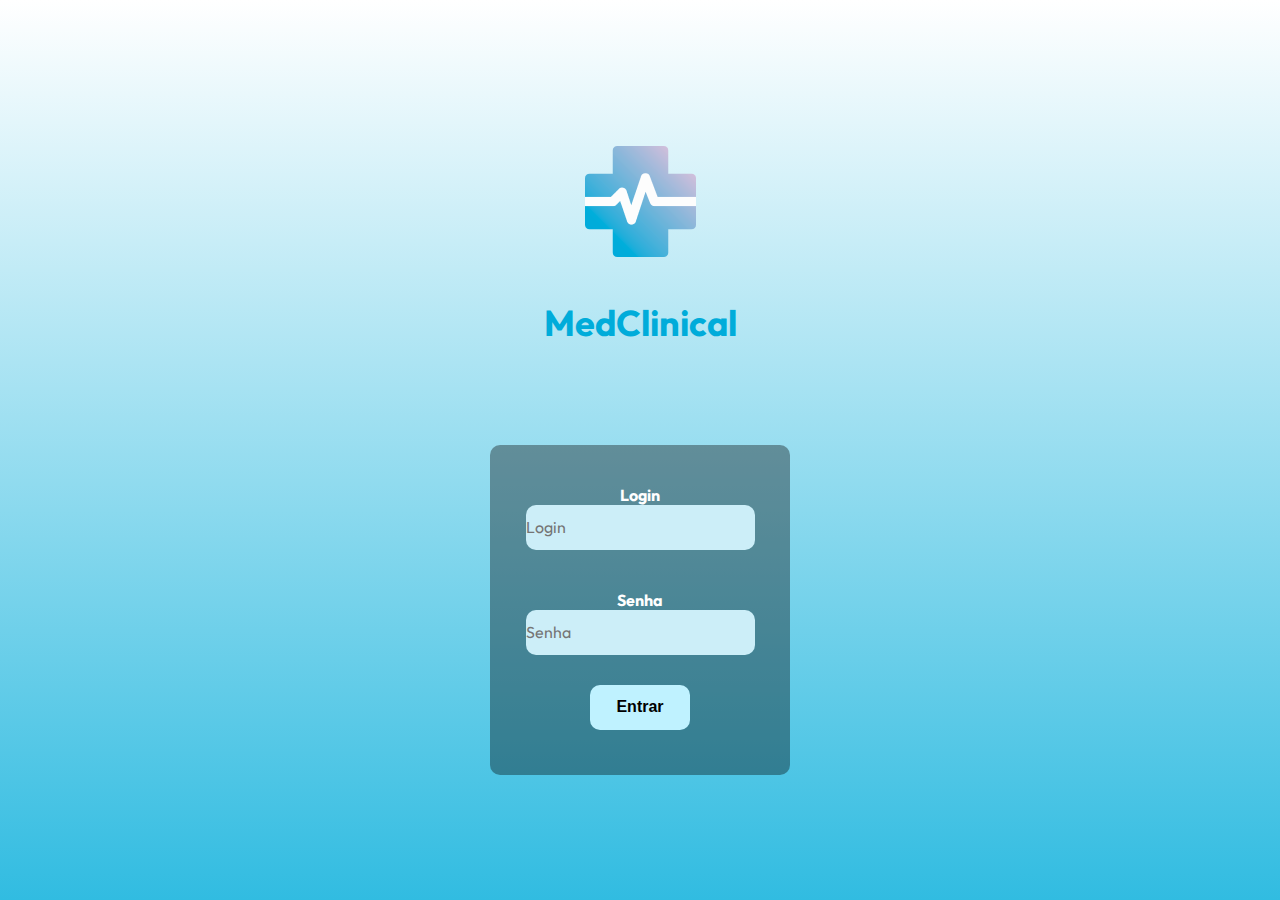
<file: index.html>
<!DOCTYPE html>
<html lang="pt-br">
  <head>
    <link rel="preconnect" href="https://fonts.googleapis.com" />
    <link rel="preconnect" href="https://fonts.gstatic.com" crossorigin />
    <link
      href="https://fonts.googleapis.com/css2?family=Outfit:wght@400;700&display=swap"
      rel="stylesheet"
    />

    <meta charset="UTF-8" />
    <meta name="viewport" content="width=device-width, initial-scale=1.0" />
    <title>MedClinical</title>
    <link rel="stylesheet" href="style.css" />
    <script src="funcoes.js"></script>
  </head>
  <body>
    <img class="logo" src="./images/logo.png" alt="Logo" />

    <h1>MedClinical</h1>

    <form action="telaDpsLogin.html">
      <label for="login">Login</label>
      <input type="text" id="login" placeholder="Login" />

      <label for="password">Senha</label>
      <input type="password" id="password" placeholder="Senha" />

      <button type="submit">Entrar</button>
    </form>
  </body>
</html>
</file>
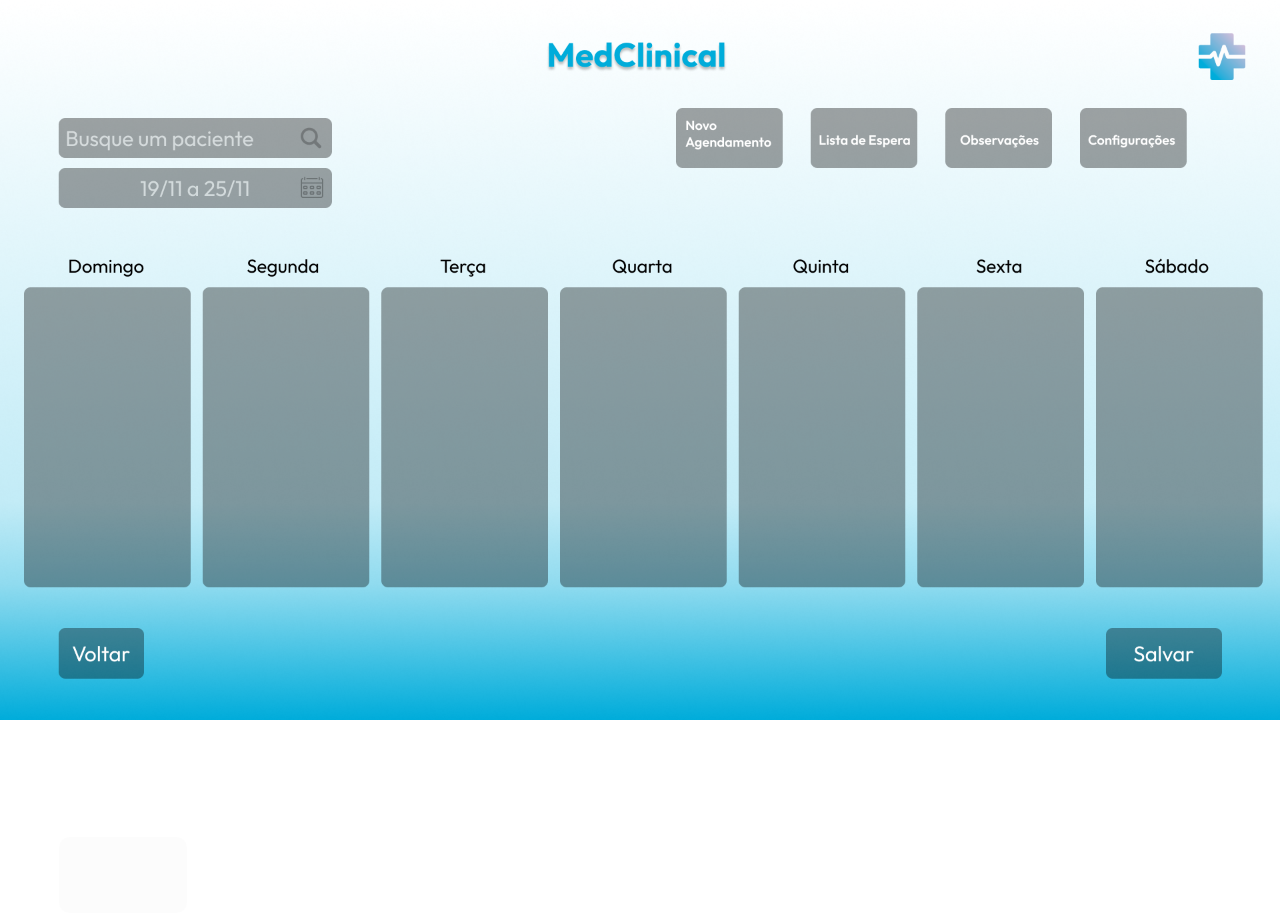
<file: agenda.html>
<!DOCTYPE html>
<html lang="pt-br">
  <head>
    <meta charset="UTF-8" />
    <meta name="viewport" content="width=device-width, initial-scale=1.0" />
    <title>Agenda</title>

    <link rel="stylesheet" href="agenda.css" />
    <script src="/funcoes.js"></script>
  </head>
  <body>
    <img src="./images/Agenda.png" alt="Agenda" />
    <button onclick="voltarTelaDps()"></button>
  </body>
</html>
</file>
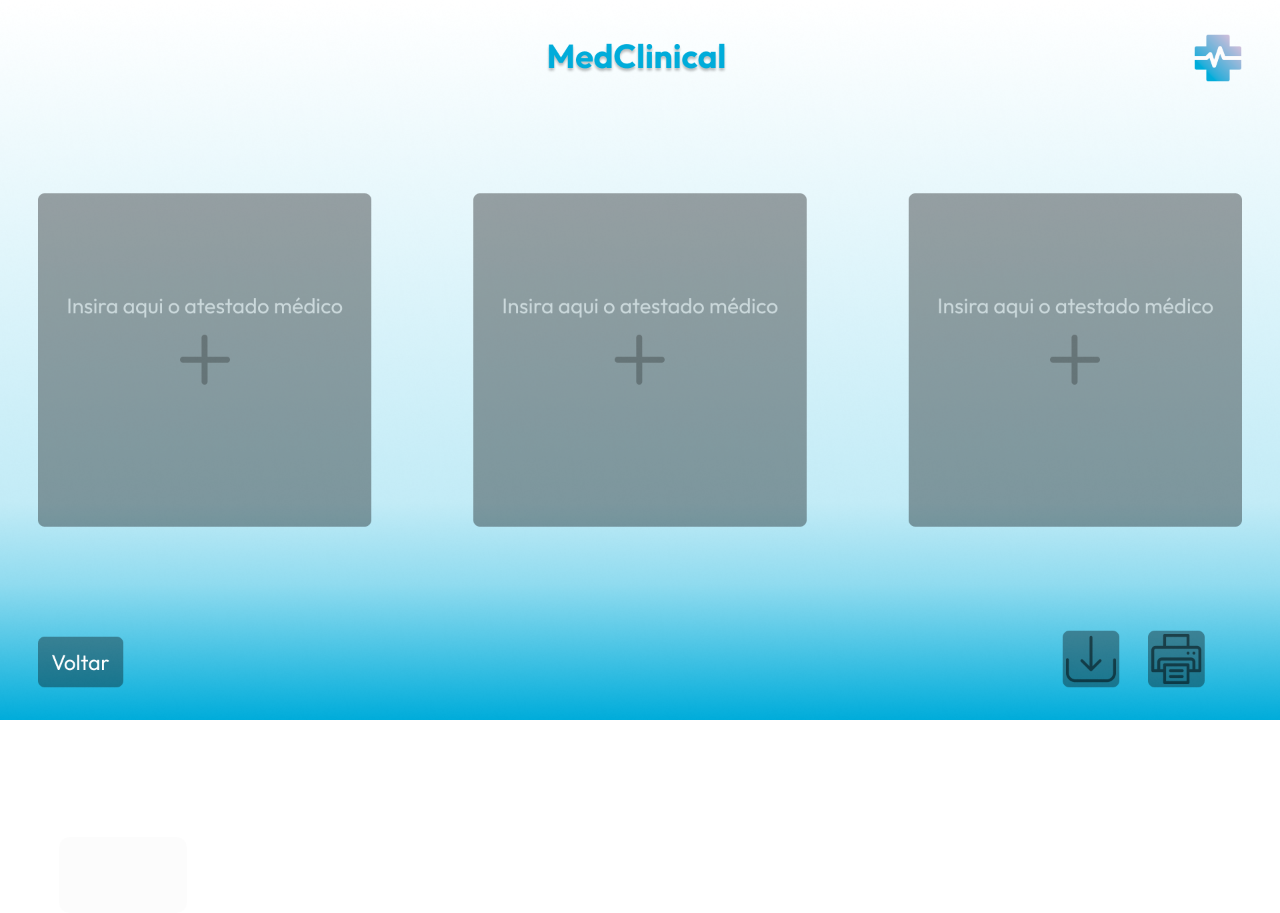
<file: atestados.html>
<!DOCTYPE html>
<html lang="pt-br">
  <head>
    <meta charset="UTF-8" />
    <meta name="viewport" content="width=device-width, initial-scale=1.0" />
    <title>Atestados</title>

    <link rel="stylesheet" href="atestados.css" />
    <script src="/funcoes.js"></script>
  </head>
  <body>
    <img src="./images/Atestado.png" alt="Agenda" />
    <button onclick="voltarTelaDps()"></button>
  </body>
</html>
</file>
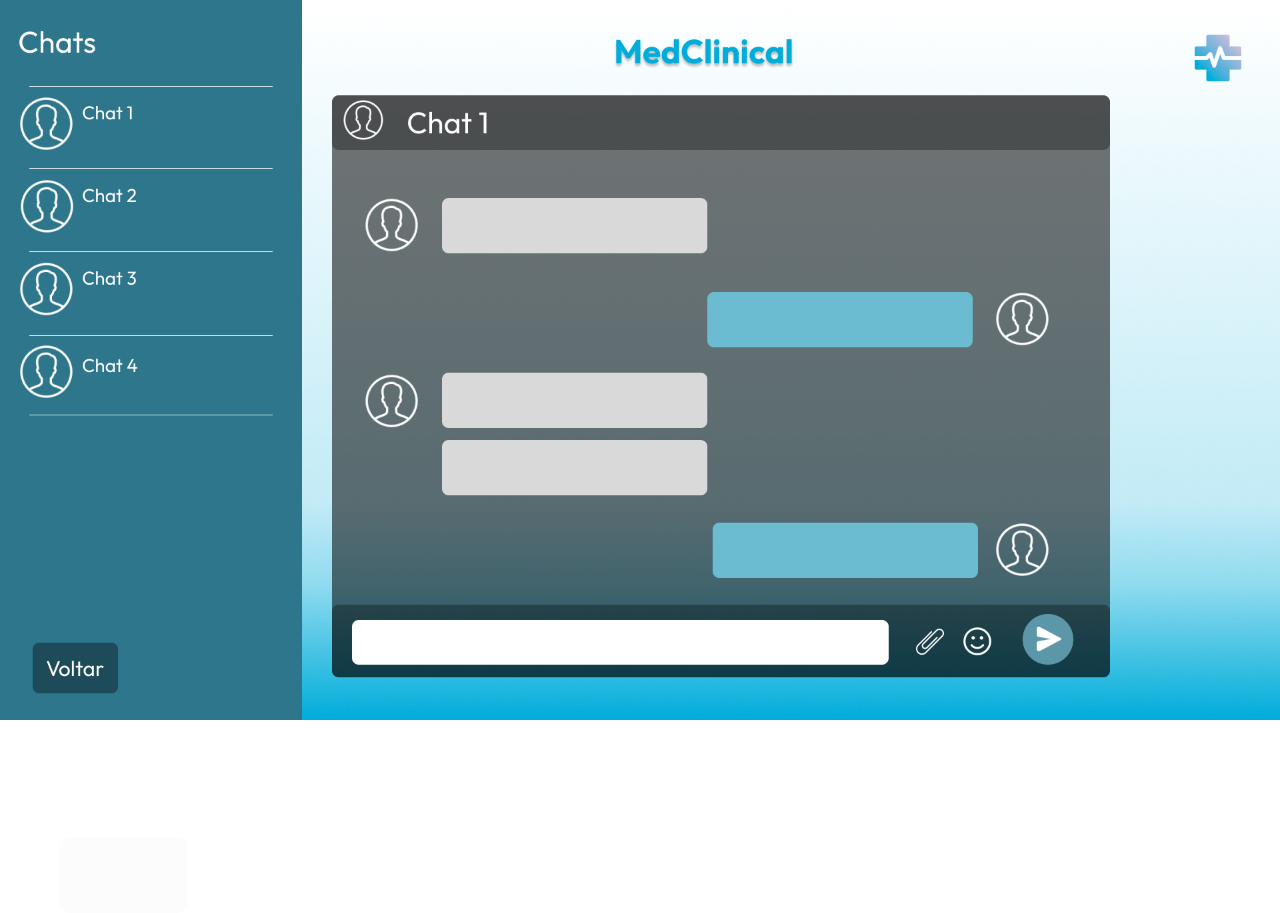
<file: chat.html>
<!DOCTYPE html>
<html lang="pt-br">
  <head>
    <meta charset="UTF-8" />
    <meta name="viewport" content="width=device-width, initial-scale=1.0" />
    <title>Chat</title>

    <link rel="stylesheet" href="chat.css" />
    <script src="/funcoes.js"></script>
  </head>
  <body>
    <img src="./images/Chat.png" alt="Chat" />
    <button onclick="voltarTelaDps()"></button>
  </body>
</html>
</file>
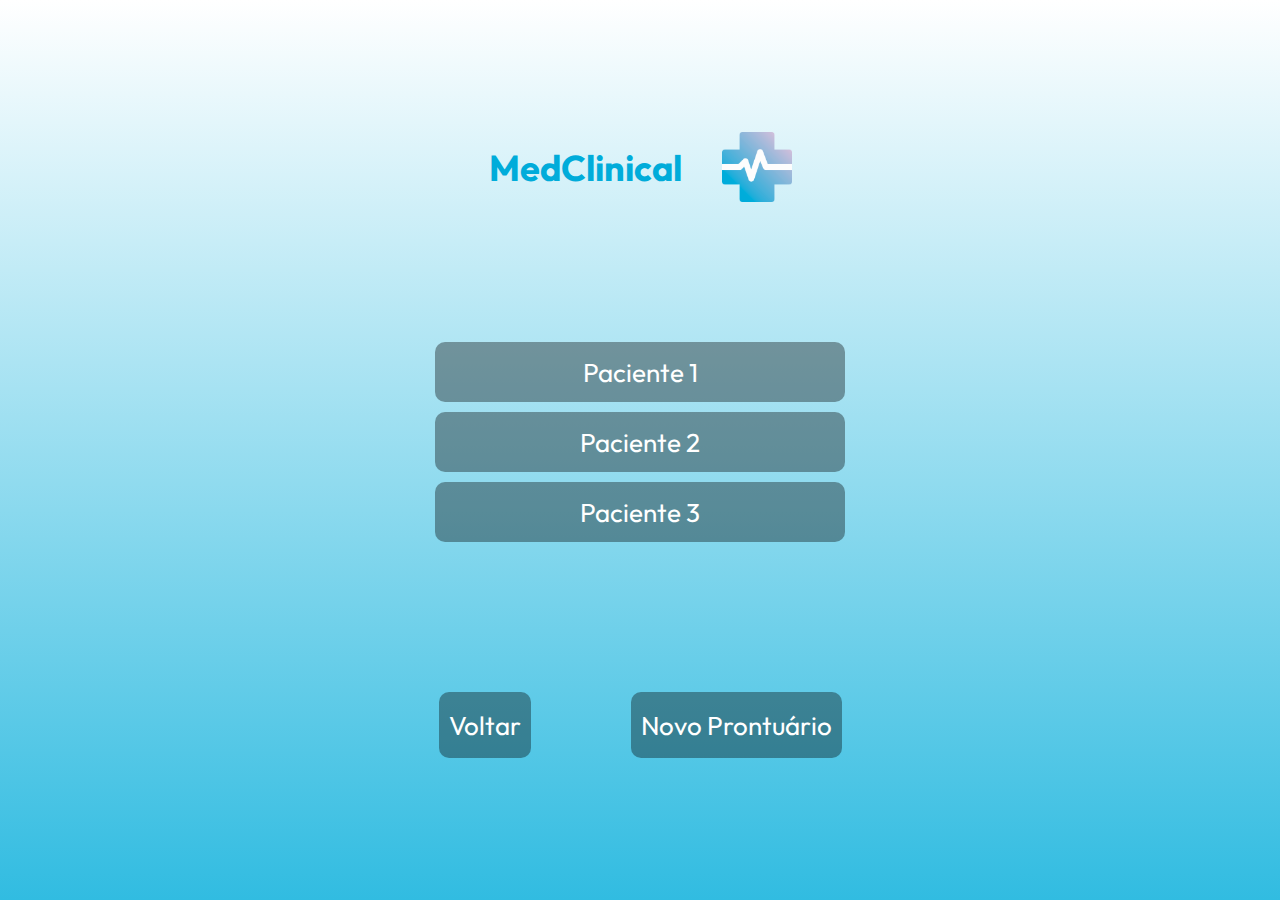
<file: medicalHistory.html>
<!DOCTYPE html>
<html lang="pt-br">
  <head>
    <link rel="preconnect" href="https://fonts.googleapis.com" />
    <link rel="preconnect" href="https://fonts.gstatic.com" crossorigin />
    <link
      href="https://fonts.googleapis.com/css2?family=Outfit:wght@400;700&display=swap"
      rel="stylesheet"
    />

    <meta charset="UTF-8" />
    <meta name="viewport" content="width=device-width, initial-scale=1.0" />
    <title>Prontuário</title>

    <link rel="stylesheet" href="medicalHistory.css" />
    <script src="/funcoes.js"></script>
  </head>
  <body>
    <header>
      <h1>MedClinical</h1>
      <img class="logo" src="./images/logo.png" alt="Logo" />
    </header>

    <main>
      <button>Paciente 1</button>
      <button>Paciente 2</button>
      <button>Paciente 3</button>
    </main>

    <footer>
      <button onclick="voltarTelaDps()">Voltar</button>
      <button onclick="novoProntuario()">Novo Prontuário</button>
    </footer>
  </body>
</html>
</file>
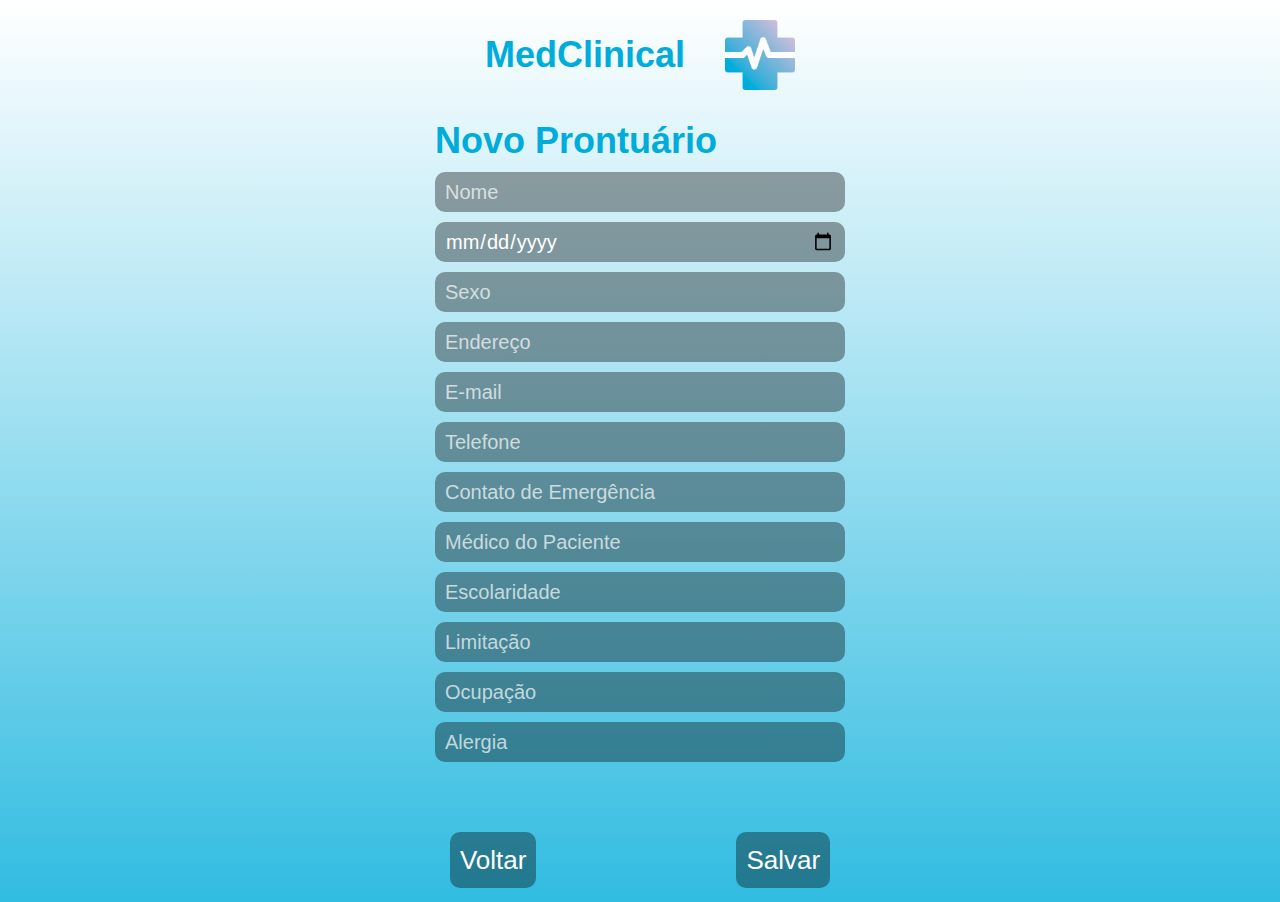
<file: novoProntuario.html>
<!DOCTYPE html>
<html lang="pt-br">
  <head>
    <meta charset="UTF-8" />
    <meta name="viewport" content="width=device-width, initial-scale=1.0" />
    <title>Novo Prontuário</title>

    <link rel="stylesheet" href="novoProntuario.css" />
    <script src="/funcoes.js"></script>
  </head>
  <body>
    <header>
      <h1>MedClinical</h1>
      <img class="logo" src="./images/logo.png" alt="Logo" />
    </header>
    <main>
      <h1>Novo Prontuário</h1>
      <input type="text" id="name" placeholder="Nome" />
      <input type="date" id="dateBirth" placeholder="Data de Nascimento" />
      <input type="text" id="gender" placeholder="Sexo" />
      <input type="text" id="address" placeholder="Endereço" />
      <input type="email" id="email" placeholder="E-mail" />
      <input type="phone" id="phone" placeholder="Telefone" />
      <input
        type="phone"
        id="emergencyContact"
        placeholder="Contato de Emergência"
      />
      <input type="text" id="doctor" placeholder="Médico do Paciente" />
      <input type="text" id="education" placeholder="Escolaridade" />
      <input type="text" id="limitation" placeholder="Limitação" />
      <input type="text" id="occupation" placeholder="Ocupação" />
      <input type="text" id="allergy" placeholder="Alergia" />
    </main>
    <footer>
      <button onclick="prontuario()">Voltar</button>
      <button type="submit" onclick="prontuario()">Salvar</button>
    </footer>
  </body>
</html>
</file>
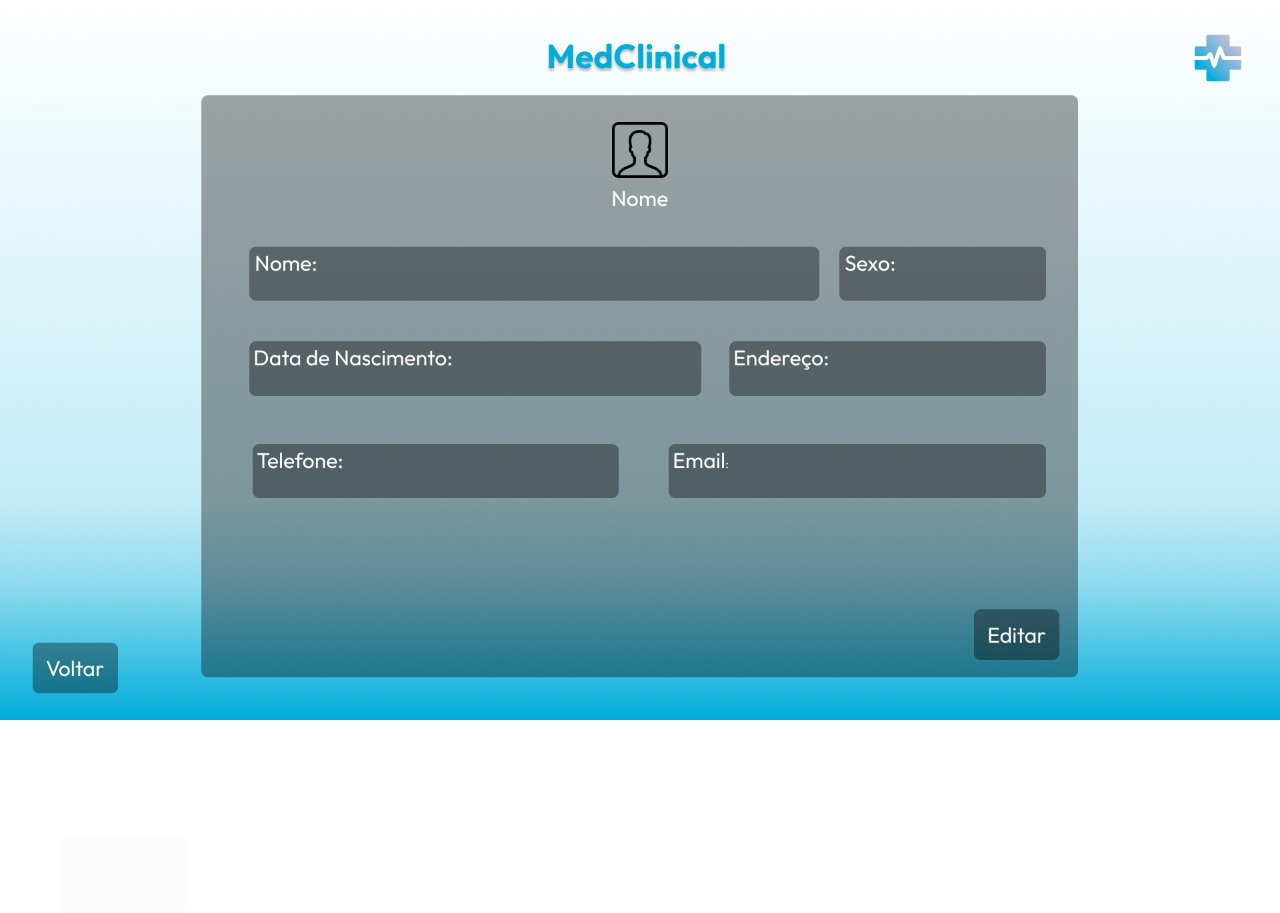
<file: perfil.html>
<!DOCTYPE html>
<html lang="pt-br">
  <head>
    <meta charset="UTF-8" />
    <meta name="viewport" content="width=device-width, initial-scale=1.0" />
    <title>Perfil</title>

    <link rel="stylesheet" href="perfil.css" />
    <script src="/funcoes.js"></script>
  </head>
  <body>
    <img src="./images/Perfil.png" alt="Perfil" />
    <button onclick="voltarTelaDps()"></button>
  </body>
</html>
</file>
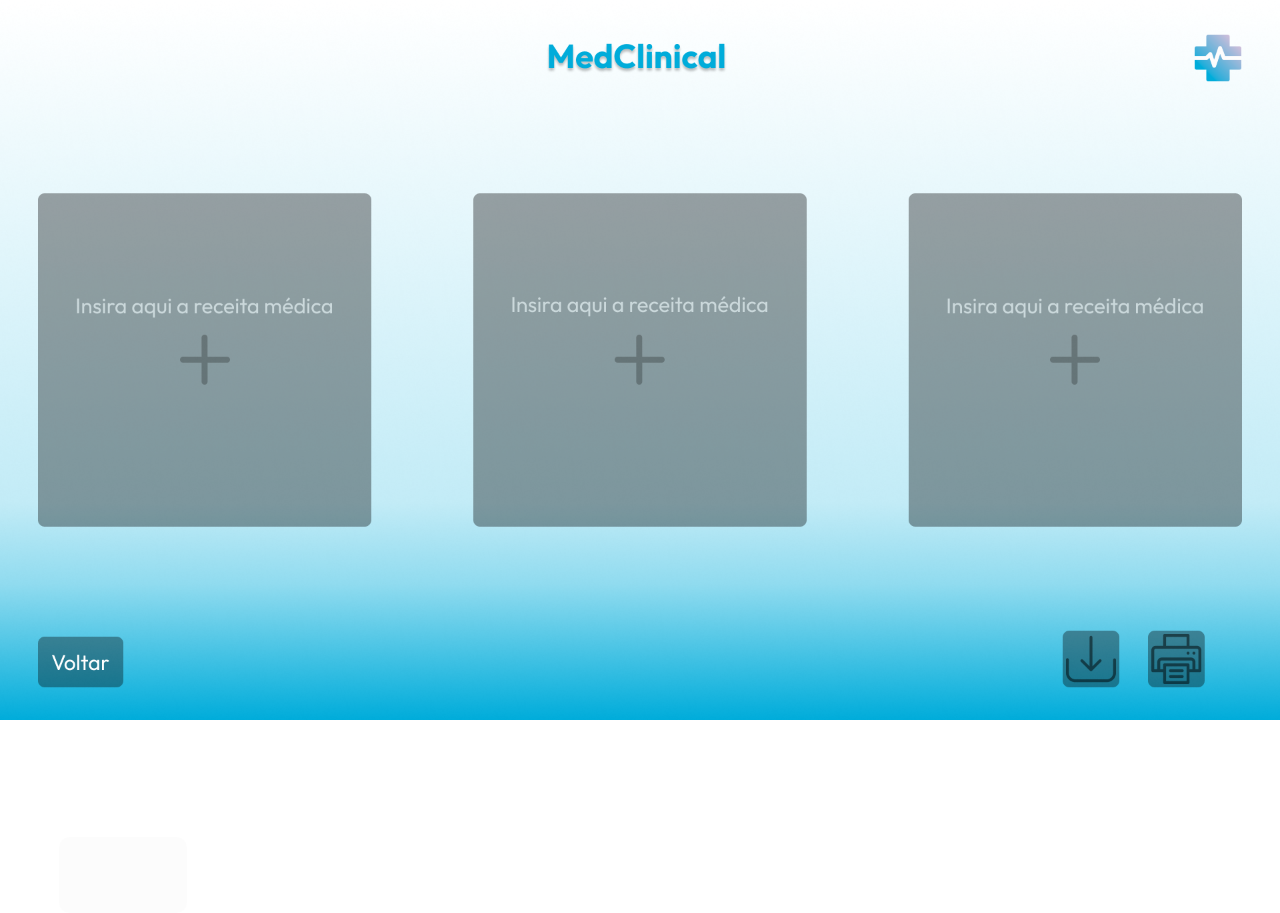
<file: receitas.html>
<!DOCTYPE html>
<html lang="pt-br">
  <head>
    <meta charset="UTF-8" />
    <meta name="viewport" content="width=device-width, initial-scale=1.0" />
    <title>Receitas Médicas</title>

    <link rel="stylesheet" href="receitas.css" />
    <script src="/funcoes.js"></script>
  </head>
  <body>
    <img src="./images/Receita.png" alt="Agenda" />
    <button onclick="voltarTelaDps()"></button>
  </body>
</html>
</file>
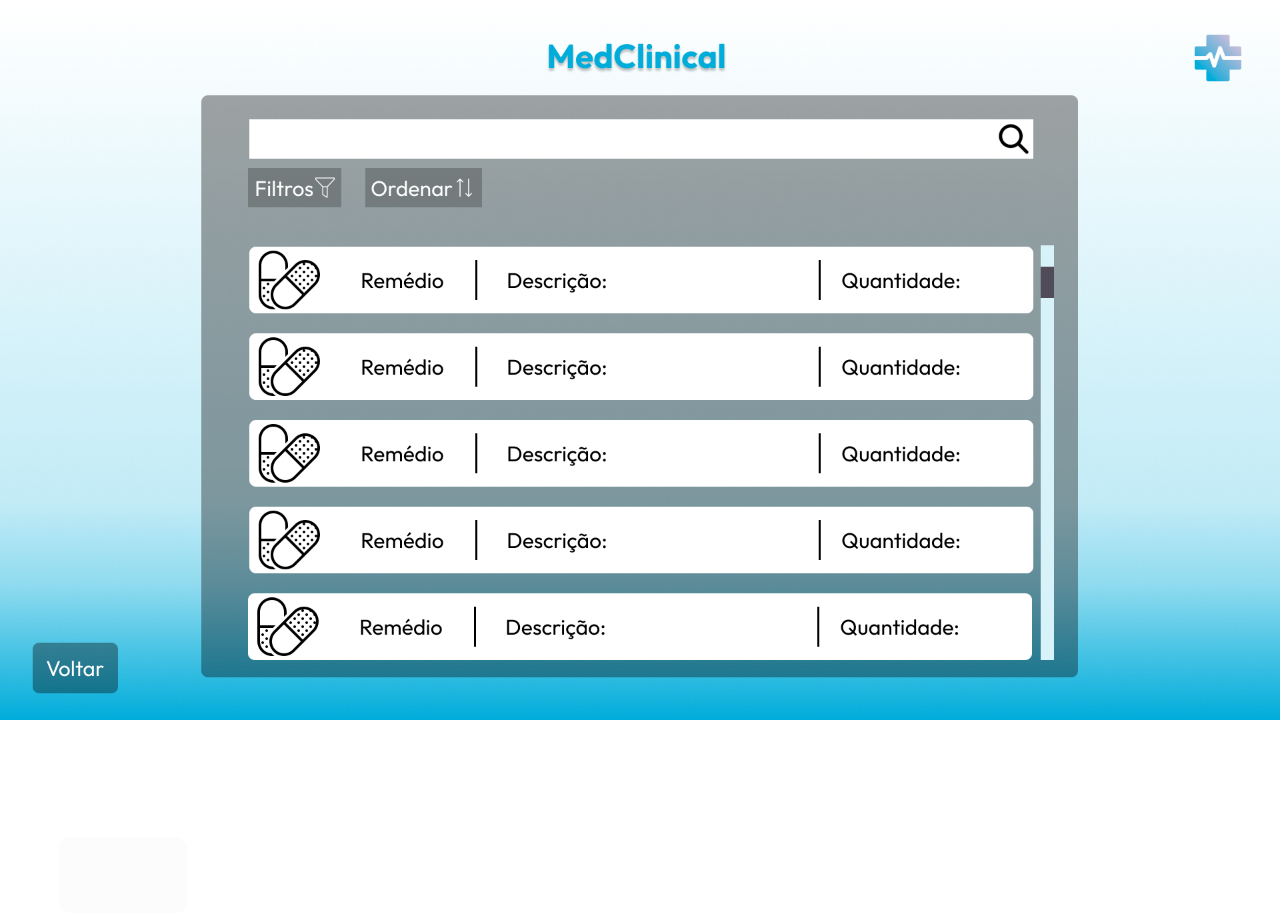
<file: remedios.html>
<!DOCTYPE html>
<html lang="pt-br">
  <head>
    <meta charset="UTF-8" />
    <meta name="viewport" content="width=device-width, initial-scale=1.0" />
    <title>Remedios</title>

    <link rel="stylesheet" href="remedios.css" />
    <script src="/funcoes.js"></script>
  </head>
  <body>
    <img src="./images/Remedios.png" alt="Remedios" />
    <button onclick="voltarTelaDps()"></button>
  </body>
</html>
</file>
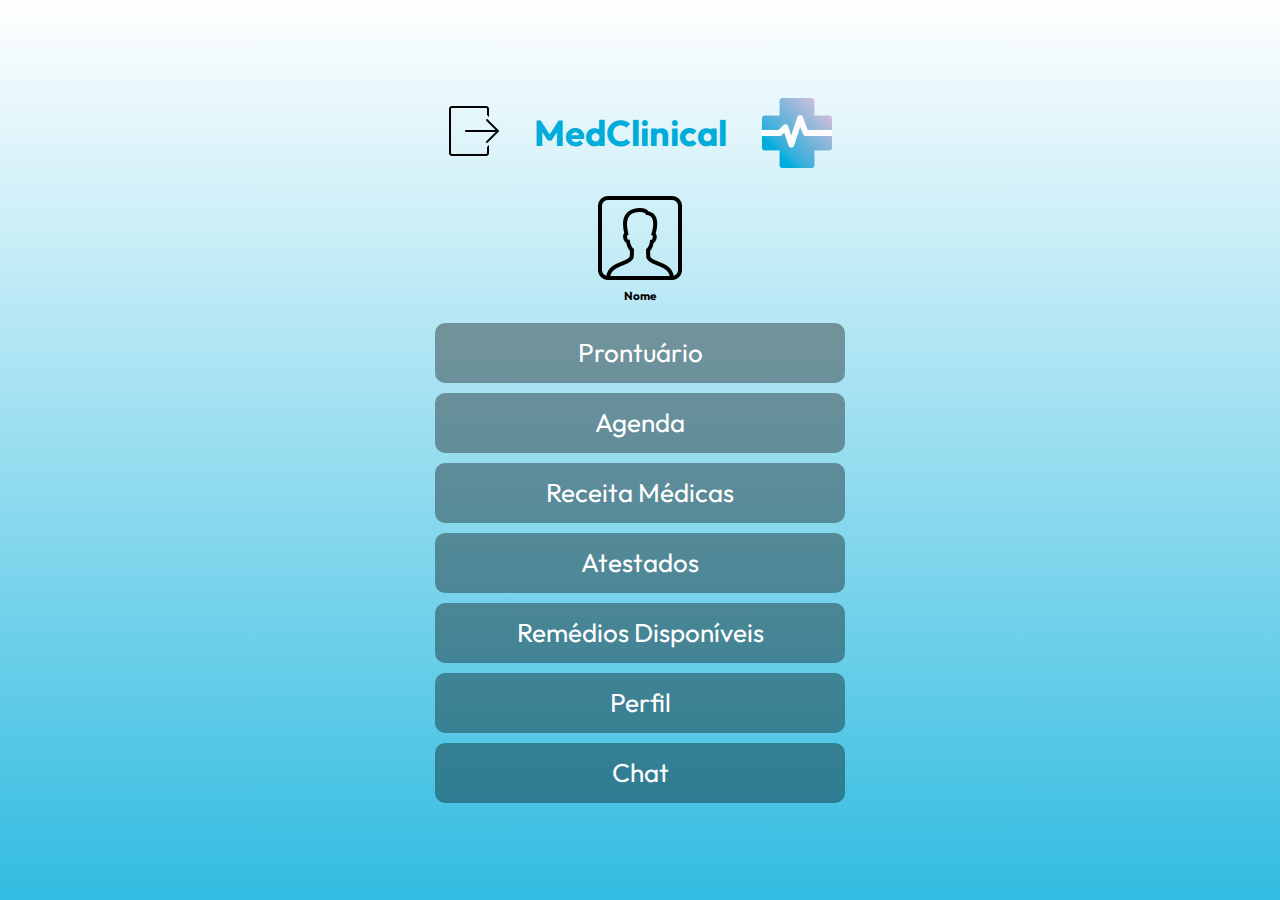
<file: telaDpsLogin.html>
<!DOCTYPE html>
<html lang="pt-br">
  <head>
    <link rel="preconnect" href="https://fonts.googleapis.com" />
    <link rel="preconnect" href="https://fonts.gstatic.com" crossorigin />
    <link
      href="https://fonts.googleapis.com/css2?family=Outfit:wght@400;700&display=swap"
      rel="stylesheet"
    />

    <meta charset="UTF-8" />
    <meta name="viewport" content="width=device-width, initial-scale=1.0" />
    <title>MedClinical</title>
    <link rel="stylesheet" href="telaDpslogin.css" />
    <script src="/funcoes.js"></script>
  </head>
  <body>
    <header>
      <button onclick="sair()">
        <img src="./images/sair.png" alt="Botao Sair" />
      </button>
      <h1>MedClinical</h1>
      <img class="logo" src="./images/logo.png" alt="Logo" />
    </header>
    <div class="dados">
      <img src="./images/usuario.png" alt="usuario" />
      <h3>Nome</h3>
    </div>
    <main>
      <button onclick="prontuario()">Prontuário</button>
      <button onclick="agenda()">Agenda</button>
      <button onclick="receitas()">Receita Médicas</button>
      <button onclick="atestados()">Atestados</button>
      <button onclick="remedios()">Remédios Disponíveis</button>
      <button onclick="perfil()">Perfil</button>
      <button onclick="chat()">Chat</button>
    </main>
  </body>
</html>
</file>
<file: style.css>
* {
  padding: 0;
  margin: 0;
  box-sizing: border-box;
}

:root {
  font-size: 62.5%;
}

html,
body,
input {
  font-family: "Outfit", sans-serif;
}

body {
  box-sizing: content-box;

  display: flex;
  flex-direction: column;
  justify-content: center;
  align-items: center;
  min-height: 100vh;

  background-image: linear-gradient(#fff, #31bce1);
}

.logo {
  width: 111px;

  padding: 2rem 0 4.3rem;
}

h1 {
  font-size: 3.6rem;
  color: #00acda;
  margin-bottom: 10rem;
  font-weight: bold;
}

form {
  display: flex;
  flex-direction: column;
  align-items: center;

  width: 30rem;
  height: 33rem;
  background-color: rgba(0, 0, 0, 0.36);
  border: none;
  border-radius: 1rem;
}

form input {
  border-radius: 1rem;
  height: 4.5rem;
  border: none;
  font-size: 1.6rem;

  background-color: #cceef8;
}

form label {
  color: #fff;
  font-weight: bold;
  font-size: 1.6rem;
  padding: 4rem 0 0;
}

form button {
  margin-top: 3rem;
  background-color: #bff2ff;
  width: 10rem;
  height: 4.5rem;
  border: none;

  border-radius: 1rem;

  font-size: 1.6rem;
  font-weight: bold;

  cursor: pointer;
}

form button:hover {
  background-color: #98eaff;
}
</file>
<file: agenda.css>
* {
  padding: 0;
  margin: 0;
  box-sizing: border-box;
}

:root {
  font-size: 62.5%;
}

body img {
  width: 100%;
  height: auto;
  display: block;
}

body button {
  height: 7.6rem;
  width: 12.8rem;
  padding: 1rem;
  border-radius: 1rem;
  border: none;
  position: absolute;
  left: 4.6%;
  top: 93%;
  background-color: rgba(0, 0, 0, 0.01);
}
</file>
<file: atestados.css>
* {
  padding: 0;
  margin: 0;
  box-sizing: border-box;
}

:root {
  font-size: 62.5%;
}

body img {
  width: 100%;
  height: auto;
  display: block;
}

body button {
  height: 7.6rem;
  width: 12.8rem;
  padding: 1rem;
  border-radius: 1rem;
  border: none;
  position: absolute;
  left: 4.6%;
  top: 93%;
  background-color: rgba(0, 0, 0, 0.01);
}
</file>
<file: chat.css>
* {
  padding: 0;
  margin: 0;
  box-sizing: border-box;
}

:root {
  font-size: 62.5%;
}

body img {
  width: 100%;
  height: auto;
  display: block;
}

body button {
  height: 7.6rem;
  width: 12.8rem;
  padding: 1rem;
  border-radius: 1rem;
  border: none;
  position: absolute;
  left: 4.6%;
  top: 93%;
  background-color: rgba(0, 0, 0, 0.01);
}
</file>
<file: medicalHistory.css>
* {
  padding: 0;
  margin: 0;
  box-sizing: border-box;
}

:root {
  font-size: 62.5%;
}

html,
body,
input,
button {
  font-family: "Outfit", sans-serif;
}

header .logo {
  width: 7rem;
}

body {
  background-image: linear-gradient(#fff, #31bce1);
  min-height: 100vh;

  display: flex;
  flex-direction: column;
  align-items: center;
  justify-content: center;
}

header {
  display: flex;
  justify-content: center;
  align-items: center;
  gap: 4rem;
}

h1 {
  font-size: 3.6rem;
  color: #00acda;
  font-weight: bold;
}

main {
  display: flex;
  flex-direction: column;
  justify-content: center;
  gap: 1rem;
  height: 48rem;
  width: 41rem;
}

main button {
  display: flex;
  align-items: center;
  justify-content: center;
  border: none;
  border-radius: 1rem;
  height: 6rem;
  background-color: rgba(0, 0, 0, 0.36);
  color: #fff;
  font-size: 2.6rem;
}

main button:hover {
  background-color: rgba(0, 0, 0, 0.5);
}

footer {
  display: flex;
  gap: 10rem;
  padding: 10px;
  text-align: center;
}

footer button {
  border: none;
  height: 6.6rem;
  font-size: 2.6rem;
  padding: 1rem;
  background-color: rgba(0, 0, 0, 0.36);
  color: #fff;
  border-radius: 1rem;
}

footer button:hover {
  background-color: rgba(0, 0, 0, 0.5);
}
</file>
<file: novoProntuario.css>
* {
  padding: 0;
  margin: 0;
  box-sizing: border-box;
}

:root {
  font-size: 62.5%;
}

html,
body,
input,
button {
  font-family: "Outfit", sans-serif;
}

header .logo {
  width: 7rem;
}

body {
  background-image: linear-gradient(#fff, #31bce1);
  min-height: 100vh;

  display: flex;
  flex-direction: column;
  align-items: center;
  justify-content: center;
}

header {
  display: flex;
  justify-content: center;
  align-items: center;
  gap: 4rem;
  margin-top: 2rem;
}

h1 {
  font-size: 3.6rem;
  color: #00acda;
  font-weight: bold;
}

main {
  display: flex;
  flex-direction: column;
  justify-content: center;
  gap: 1rem;
  width: 41rem;

  margin-top: 3rem;
  margin-bottom: 6rem;
}

main input {
  border-radius: 1rem;
  border: none;
  padding: 1rem;
  background-color: rgba(0, 0, 0, 0.36);
  color: #fff;
  font-size: 2rem;
  height: 4rem;
}

main input::placeholder {
  color: rgba(255, 255, 255, 0.7);
}

footer {
  display: flex;
  gap: 20rem;
  padding: 1rem;
  text-align: center;
  height: 8rem;
  bottom: 0;
}

footer button {
  border: none;
  height: 5.6rem;
  font-size: 2.6rem;
  padding: 1rem;
  background-color: rgba(0, 0, 0, 0.36);
  color: #fff;
  border-radius: 1rem;
}

footer button:hover {
  background-color: rgba(0, 0, 0, 0.5);
}
</file>
<file: perfil.css>
* {
  padding: 0;
  margin: 0;
  box-sizing: border-box;
}

:root {
  font-size: 62.5%;
}

body img {
  width: 100%;
  height: auto;
  display: block;
}

body button {
  height: 7.6rem;
  width: 12.8rem;
  padding: 1rem;
  border-radius: 1rem;
  border: none;
  position: absolute;
  left: 4.6%;
  top: 93%;
  background-color: rgba(0, 0, 0, 0.01);
}
</file>
<file: receitas.css>
* {
  padding: 0;
  margin: 0;
  box-sizing: border-box;
}

:root {
  font-size: 62.5%;
}

body img {
  width: 100%;
  height: auto;
  display: block;
}

body button {
  height: 7.6rem;
  width: 12.8rem;
  padding: 1rem;
  border-radius: 1rem;
  border: none;
  position: absolute;
  left: 4.6%;
  top: 93%;
  background-color: rgba(0, 0, 0, 0.01);
}
</file>
<file: remedios.css>
* {
  padding: 0;
  margin: 0;
  box-sizing: border-box;
}

:root {
  font-size: 62.5%;
}

body img {
  width: 100%;
  height: auto;
  display: block;
}

body button {
  height: 7.6rem;
  width: 12.8rem;
  padding: 1rem;
  border-radius: 1rem;
  border: none;
  position: absolute;
  left: 4.6%;
  top: 93%;
  background-color: rgba(0, 0, 0, 0.01);
}
</file>
<file: telaDpslogin.css>
* {
  padding: 0;
  margin: 0;
  box-sizing: border-box;
}

:root {
  font-size: 62.5%;
}

html,
body,
input,
button {
  font-family: "Outfit", sans-serif;
}

header .logo {
  width: 7rem;
}

body {
  background-image: linear-gradient(#fff, #31bce1);
  min-height: 100vh;

  display: flex;
  flex-direction: column;
  align-items: center;
  justify-content: center;
}

header {
  display: flex;
  justify-content: center;
  align-items: center;
  gap: 3.5rem;
}

header button {
  border: none;
  padding: 0;
  background: none;
  cursor: pointer;
}

h1 {
  font-size: 3.6rem;
  color: #00acda;
  font-weight: bold;
}

.dados {
  display: flex;
  flex-direction: column;
  justify-content: center;
  align-items: center;
}

.dados img {
  margin-top: 2rem;
}

main {
  margin-top: 2rem;
  display: flex;
  flex-direction: column;
  justify-content: center;
  gap: 1rem;
  height: 48rem;
  width: 41rem;
}

main button {
  display: flex;
  align-items: center;
  justify-content: center;
  border: none;
  border-radius: 1rem;
  height: 6rem;
  background-color: rgba(0, 0, 0, 0.36);
  color: #fff;
  font-size: 2.6rem;
}

main button:hover {
  background-color: rgba(0, 0, 0, 0.5);
}
</file>
